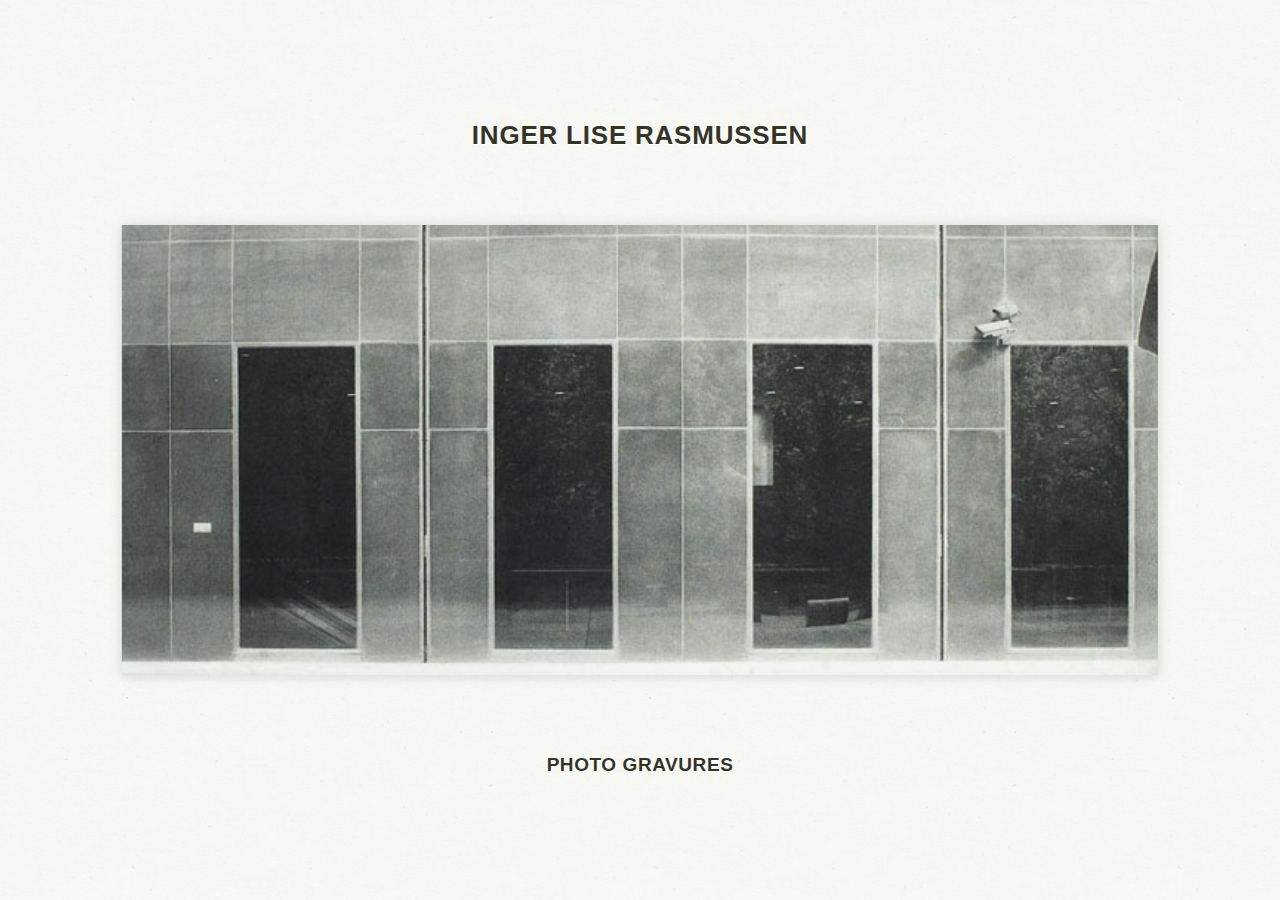
<file: BACKUP/index.html>
<!doctype html>
<head>
	<meta charset="utf-8">
	<title>Inger Lise Rasmussen</title>
	<link rel="stylesheet" type="text/css" href="css/layout.css">
	<link href="https://fonts.googleapis.com/css?family=Open+Sans:400,400i,700,700i" rel="stylesheet">
</head>

<body>
	<div class="front-wrapper">
		<h2 class="topHeader">Inger Lise Rasmussen</h2>
		<img class="frontImage" src="images/Forside_Villes_Nouvelles.jpg">
		<h3 class="bottomSubheader">Photo Gravures</h3>
	</div>
</body>
</html>
</file>
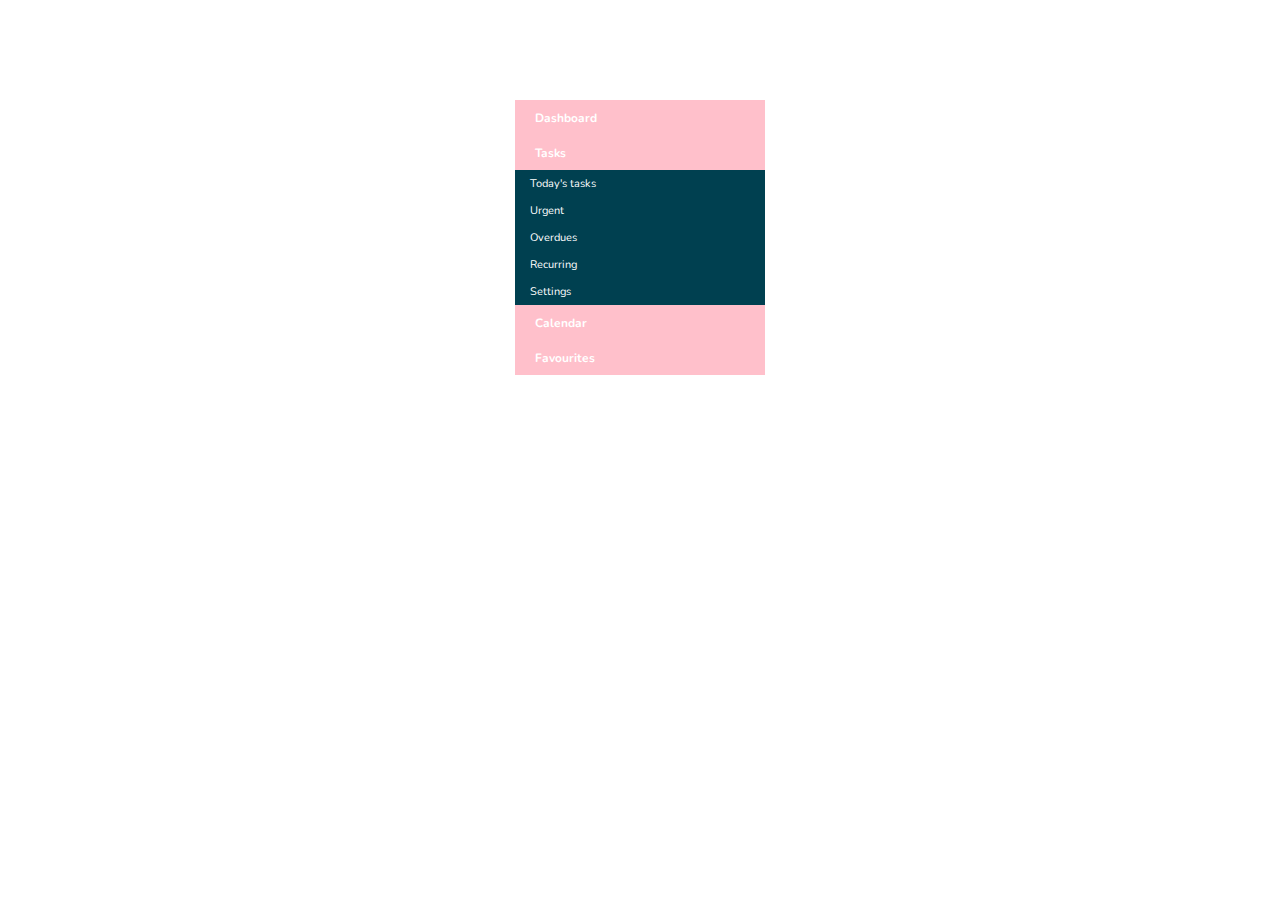
<file: BACKUP/TRASH/Jquery_CollapseMenu/index.html>
<!doctype html>
<head>
	<meta charset="utf-8">
	<title>collapse demo!</title>
	<link rel="stylesheet" type="text/css" href="style.css">
</head>

<body>
	<div id="accordian">
		<ul>
			<li>
				<h3><span class="icon-dashboard"></span>Dashboard</h3>
				<ul>
					<li><a href="#">Reports</a></li>
					<li><a href="#">Search</a></li>
					<li><a href="#">Graphs</a></li>
					<li><a href="#">Settings</a></li>
				</ul>
			</li>
			<!-- we will keep this LI open by default -->
			<li class="active">
				<h3><span class="icon-tasks"></span>Tasks</h3>
				<ul>
					<li><a href="#">Today's tasks</a></li>
					<li><a href="#">Urgent</a></li>
					<li><a href="#">Overdues</a></li>
					<li><a href="#">Recurring</a></li>
					<li><a href="#">Settings</a></li>
				</ul>
			</li>
			<li>
				<h3><span class="icon-calendar"></span>Calendar</h3>
				<ul>
					<li><a href="#">Current Month</a></li>
					<li><a href="#">Current Week</a></li>
					<li><a href="#">Previous Month</a></li>
					<li><a href="#">Previous Week</a></li>
					<li><a href="#">Next Month</a></li>
					<li><a href="#">Next Week</a></li>
					<li><a href="#">Team Calendar</a></li>
					<li><a href="#">Private Calendar</a></li>
					<li><a href="#">Settings</a></li>
				</ul>
			</li>
			<li>
				<h3><span class="icon-heart"></span>Favourites</h3>
				<ul>
					<li><a href="#">Global favs</a></li>
					<li><a href="#">My favs</a></li>
					<li><a href="#">Team favs</a></li>
					<li><a href="#">Settings</a></li>
				</ul>
			</li>
		</ul>
	</div>
</body>
</html>




<!-- prefix free to deal with vendor prefixes -->
<!-- <script src="http://thecodeplayer.com/uploads/js/prefixfree-1.0.7.js" type="text/javascript" type="text/javascript"></script> -->

<!-- jQuery -->
<script src="https://ajax.googleapis.com/ajax/libs/jquery/1.11.2/jquery.min.js"></script>
<script>window.jQuery || document.write('<script src="jquery-1.11.2.min.js"><\/script>')</script>
<script src="collapse.js" type="text/javascript"></script>
</file>
<file: BACKUP/css/layout.css>
#accordian {
	background: transparent; /* #004050; */
	width: auto; /* 250px; */
	margin: 0px auto; /* 100px auto 0 auto; */
	font-size: 15px;
}
/*heading styles*/
#accordian h3 {
	/* font-size: 12px;
	line-height: 34px;
	padding: 0 10px;  */
	font-size: 15px;
	line-height: 1.8em;
	font-weight: 400;
	cursor: pointer;
	/*fallback for browsers not supporting gradients*/
	background: pink; /* #003040; 
	background: linear-gradient(#003040, #002535); */
	margin: 0px;
	text-shadow: none; /*  0 0 1px rgba(255, 255, 255, 0.7); */
}
/*heading hover effect*/
#accordian h3:hover {
	/* text-shadow: 0 0 1px rgba(255, 255, 255, 0.7); */
	text-decoration: underline;
}
/*iconfont styles*/
#accordian h3 span {
	/* font-size: 16px; */
	margin-right: 10px;
}
/*list items*/
#accordian li {
	list-style-type: none;
}
#accordian li a {
	font-size: 15px;
	letter-spacing: 0.035em;
	line-height: 1.8em;
}
/*links*/
#accordian ul ul li a {
	text-decoration: none;
	display: block;
	padding: 0 15px;
	/* transition for smooth hover animation */
	/* transition: all 0.05s; */ /* 0.15s; */
}
/*hover effect on links*/
#accordian ul ul li a:hover {
	/* background: red /* #003545;
	border-left: 5px solid lightgreen; */
	text-decoration: underline;
}
/*Lets hide the non active LIs by default*/
#accordian ul ul {
	display: none;
}
#accordian li.active ul {
	display: block;
}

@charset "utf-8";
/* CSS Document */

/* ++++++++++++++++++++++++++++++++++++++++++++++++++++++++++++++++++++++++ */
/* BASIC CONSCIOUS RESETs +++++++++++++++++++++++++++++++++++++++++++++++++ */
/* ++++++++++++++++++++++++++++++++++++++++++++++++++++++++++++++++++++++++ */

/* make HTML5 elements block-level for consistent styling */
article, aside, details, figcaption, figure, footer, header, hgroup, nav, section { display: block; }
audio, canvas, video { display: inline-block; *display: inline; *zoom: 1 }

/* Basic Table styling */
table { border-collapse: collapse; border-spacing: 0px; }
table button, table input { *overflow: auto } /* for IE9 overflow bug */
td { vertical-align: top; }

/* Basic Form styling */
button, input, select, textarea { font-size: 100%; margin: 0; vertical-align: baseline; *vertical-align: middle; }
button, input { line-height: normal; *overflow: visible; }

/* Basic List styling */
ul, ol { margin-bottom: 1.5em; padding: 0px; /* 14px; */ /* 3em; */ }
ul ul, ol ol { margin: 0; padding: 0px; } /* only margin on top level lists */
dd { margin: 0 0 0 3em; }
li { line-height: 1.5em; margin-bottom: 0px; list-style-type: none; }


/* Position subscript and superscript content without affecting line-height: h5bp.com/k */
sub, sup { font-size: 75%; font-size: 0.8462em; /* 11/13 */ line-height: 0; position: relative; vertical-align: baseline; }
sup { top: -0.5em; }
sub { bottom: -0.25em }

/* Redeclare monospace font family: h5bp.com/j */
pre, code, kbd, samp { font-family: 'courier new', monospace; font-size: 1em; line-height: 1.4em; background: #FFEEEE; } 
pre { white-space: pre; white-space: pre-wrap; word-wrap: break-word; } /* Improve readability of pre-formatted text in all browsers */
/* basic resets is inside html5reset */

* {
  /* prevent text breakouts - http://coding.smashingmagazine.com/2012/08/13/coding-qa-with-chris-coyier-responsive-sprites-responsive-font-sizing-media-query-efficiency-more/ */
  /* -ms-word-break: break-all; word-break: break-all; word-break: break-word; */
  -webkit-hyphens: auto;
  -moz-hyphens: auto;
  hyphens: auto;
  margin: 0px; padding: 0px;
}
*, *:after, *:before {-webkit-box-sizing: border-box;-moz-box-sizing: border-box;box-sizing: border-box;}

a img { border: 0px; }

a { outline: 0; }

::-moz-selection {
    background: #b3d4fc;
    text-shadow: none;
}
::selection {
    background: #b3d4fc;
    text-shadow: none;
}

/* reset done, style content */
html { 
	height: 100%;
}
body {
	font-family: 'Open Sans', sans-serif;
	font-family: 'Roboto', sans-serif;
	font-size: 100%;
	line-height: 1;
	font-weight: 400;
	-webkit-font-smoothing: antialiased !important;
	-moz-osx-font-smoothing: grayscale;
    text-shadow: 1px 1px 1px rgba(0,0,0,0.004);
	color: rgba(32,32,16,0.925); /* rgba(0,0,0,0.87); */
	margin: 0px;
	padding: 0px;
	height: 100%;
	overflow-y: scroll;
}

.page-wrapper {
	width: 100%;
	min-height: 100%;
	background: #F5F4EB url(../images/natural_paper_transp.png);
	/* background: #F5F4EB; */
	text-align: center;
	padding: 0px; /* padding: 1.75em 2em; */
}
.content-wrapper {
	max-width: 1280px;
	margin: 0px auto;
	text-align: left;
	padding: 5em 0px 2em 0px;
	clear: both;
}
.content-wrapper:after {
	content: "";
	display: table;
	clear: both;
}

/* Front page elements */
.front-wrapper {
	height: 100%;
	width: 100%;
	background: #F5F4EB url(../images/natural_paper_transp.png);
}
.front-wrapper h2.topHeader {
	position: absolute;
	top: 15vh;
	left: 50vw;
	transform: translate(-50%, -50%);
	margin: 0px;
	letter-spacing: 0.03em;
	text-transform: uppercase;
}
.front-wrapper .frontImage {
	position: absolute;
	top: 50%;
	left: 50%;
	transform: translate(-50%, -50%);
	margin: 0px auto;
	height: 50vh;
	width: auto;
	-webkit-box-shadow: 0px 1px 12px 0px rgba(0,0,0,0.15);
	-moz-box-shadow: 0px 1px 12px 0px rgba(0,0,0,0.15);
	box-shadow: 0px 1px 12px 0px rgba(0,0,0,0.15);
}
.front-wrapper h3.bottomSubheader {
	position: absolute;
	top: 85vh;
	left: 50vw;
	transform: translate(-50%, -50%);
	margin: 0px;
	letter-spacing: 0.03em;
	text-transform: uppercase;
}

header {
	float: left;
	width: 100%;
	/* margin-bottom: 5em; */
	text-align: center;
	background: url(../images/MenuBg4.png) bottom center repeat-x;
	padding: 1.35em 1.35em 0px 1.35em;
}
header:after {
	content: "";
	display: table;
	clear: both;
}

header nav {
	float: left;
	width: 100%;
	padding: 0px;
	margin: 0px;
	text-align: center;
}
header nav ul.menu {
	float: left;
	width: auto; /* 100%; */
	margin: 0px auto;
	padding: 0px;
	/* background: lightyellow; */
}
header nav ul.menu li {
	display: inline-block;
	float: left;
	margin: 0px; /* 0px 0.35em 0px 0px; */
	padding: 0px;
	width: auto; /* 6.6666%; /* 8.3333%; */
}
header nav ul.menu li a {
	padding: 0px 1.65em 1px 1.65em;
	width: 100%;
	line-height: 29px;
	/* background: white; */
	display: inline-block;
	float: left;
	text-decoration: none;
	margin: 0px;
	border: 1px solid transparent;
	border-bottom: 0px;
	border-radius: 4px 4px 0px 0px;
	color: rgba(0,0,0,0.87);
	font-size: 15px;
	letter-spacing: 0.03em; /* 0.05em; */
}
header nav ul.menu li a:hover {
	text-decoration: underline;
}
header nav ul.menu li a.active-trail {
	border: 1px solid rgba(0,0,0,0.35);
	border-bottom: 1px solid #f7f7f3;
	background: url(../images/natural_paper_transp.png);
}

/* her er menuen til højre */
header nav ul.langMenu {
	display: inline;
	float: right;
	margin: 0px auto;
	padding: 0px;
}
header nav ul.langMenu li {
	display: inline;
	float: left;
	margin: 0px;
	padding: 0px;
	width: auto;
}
header nav ul.langMenu li a {
	padding: 0px 0.65em 1px 0.65em;
	width: 100%;
	line-height: 29px;
	display: inline;
	float: left;
	text-decoration: none;
	margin: 0px;
	border: 1px solid transparent;
	border-bottom: 0px;
	border-radius: 4px 4px 0px 0px;
	color: rgba(0,0,0,0.87);
	font-size: 15px;
	letter-spacing: 0.03em; /* 0.05em; */
}
header nav ul.langMenu li a:hover {
	text-decoration: underline;
}
header nav ul.langMenu li a.active-trail {
	border: 1px solid rgba(0,0,0,0.35);
	border-bottom: 1px solid #f7f7f3;
	background: url(../images/natural_paper_transp.png);
}

/* left side bar menu */
ul.leftMenu {
	float: left;
	width: 100%;
	margin-left: -0.5em;
	margin-bottom: 2em;
}
ul.leftMenu .Arrow {
	display: inline-block;
	line-height: 1.8em;
	width: 12px;
	height: 14px;
	background: url(../images/Arrows.png) 0px 0px no-repeat;
	/* border: 1px solid red; */
	text-indent: -999em;
	vertical-align: middle;
	margin-right: 0.35em;
}
ul.leftMenu li {
	display: inline-block;
	float: left;
	margin: 0px; /* 0px 0.35em 0px 0px; */
	padding: 0px;
	width: 100%; /* 6.6666%; /* 8.3333%; */
}
ul.leftMenu li a {
	padding: 0px 0.5em 0px 0.5em;
	width: auto; /* 100%; */
	line-height: 1.75em; /* 2em */
	display: inline-block;
	float: left;
	text-decoration: none;
	margin: 0px;
	/* border-bottom: 1px solid rgba(0,0,0,0.05); */
	color: rgba(0,0,0,0.87);
	font-size: 15px;
	letter-spacing: 0.03em; /* 0.05em; */
	/* background: white; */
}
ul.leftMenu li a:hover {
	/* font-style: italic; */
	text-decoration: underline;
}
ul.leftMenu li a.active-trail {
	font-style: italic;
}
ul.leftMenu li a.active-trail .Arrow {
	background: url(../images/Arrows.png) -12px -1px no-repeat;
}

/* second level menu */
ul.leftMenu ul li a {
	/* padding: 0px 0px 0px 1.35em; /* indent links here */
	/* padding-left: 1.5em; */
	margin-left: 1em;
	width: auto; /* 100%; */
}

/* Breadcrumbs */
ul.Breadcrumbs {}
ul.Breadcrumbs li {
	display: inline;
	width: auto;
}
ul.Breadcrumbs li a {
	text-decoration: none;
	font-size: 15px;
}

footer {
	padding: 1em 0px;
	border-top: 1px solid rgba(0,0,0,0.35);
}
footer .inside {
	max-width: 1280px;
	margin: 0px auto;
	text-align: left;
}

.txtRight {
	text-align: right;
}


/* +++++++++++++++++++++++++++++++++++++++++++++++++++++++ */
/* typography */
h1, h2, h3, h4, h5, h6 {
	margin: 0px 0px 1.35em 0px;
	line-height: 1.325em;
	/* color: #5D5D57; */
	color (32,32,16,0.70);
	font-weight: 700;
	text-shadow: 0 1px 0 rgba(255,255,255,1);
}

p {
	font-size: 16px;
	line-height: 24px;
	margin: 0px 0px 1.5em 0px
}

.txtCol {
	max-width: 36em; /* 40em; /* 700px; */
	margin: 0px auto;
	/* text-align: justify; */
}

h1 {
	font-size: 64px;
	margin: 0px 0px 0.5em 0px;
}

h2 {
	font-size: 26px; /* 25px; */ /* 26px for Roboto */
}

h3 {
	font-size: 19px;
}


/* ++++++++++++++++++++++++++++++++++++++++++++++++++++++++++++++++++++++++++ */
/* grids */

.grid {
	width: auto;
	padding: 0px 15px; /* 0px 15px; */
}
.grid:after {
	content: "";
	display: table;
	clear: both;
}

[class*='col-'] {
	padding: 0px 15px; /*  0px 15px; */
}

/* what about that module idea? */
.floatRight { float: right; }
.floatLeft { float: left; }


/* +++++++++++++++++++++++++++++++++++++++++++++++++++++++++++++++++++++++++++++++++++++ */
/* +++++++++++++++++++++++++++++++++++++++++++++++++++++++++++++++++++++++++++++++++++++ */
/* +++++++++++++++++++++++++++++++++++++++++++++++++++++++++++++++++++++++++++++++++++++ */
/* +++++++++++++++++++++++++++++++++++++++++++++++++++++++++++++++++++++++++++++++++++++ */
/* +++++++++++++++++++++++++++++++++++++++++++++++++++++++++++++++++++++++++++++++++++++ */
/* +++++++++++++++++++++++++++++++++++++++++++++++++++++++++++++++++++++++++++++++++++++ */
/* +++++++++++++++++++++++++++++++++++++++++++++++++++++++++++++++++++++++++++++++++++++ */

/* Media Queries */

/* +++++++++++++++++++++++++++++++++++++++++++++++++++++++++++++++++++++++++++++++++++++ */
/* +++++++++++++++++++++++++++++++++++++++++++++++++++++++++++++++++++++++++++++++++++++ */
/* FIRST */
@media only screen {

  .col-1-1 { width: 99.9999%; }
  .col-1-2 { width: 99.9999%; }
  .col-1-3 { width: 99.9999%; }
  .col-2-3 { width: 99.9999%; }
  .col-1-4 { width: 99.9999%; }

}


/* ++++++++++++++++++++++++++++++++++++++++++++++++++++++++++++++++++++++++++ */
/* ++++++++++++++++++++++++++++++++++++++++++++++++++++++++++++++++++++++++++ */
/* larger */
@media only screen and (min-width: 768px) {

  .col-1-1 { width: 99.9999%; /* auto; */ }
  .col-1-2 { width: 50%; }
  .col-1-3 { width: 33.3333%; }
  .col-2-3 { width: 66.6666%; }
  .col-1-4 { width: 25%; }
  .col-3-4 { width: 75%; }

}
</file>
<file: BACKUP/TRASH/Jquery_CollapseMenu/style.css>
/*custom font for text*/
@import url(http://fonts.googleapis.com/css?family=Nunito);
/*CSS file for fontawesome - an iconfont we will be using. This CSS file imported contains the font-face declaration. More info: http://fortawesome.github.io/Font-Awesome/ */
@import url(http://thecodeplayer.com/uploads/fonts/fontawesome/css/font-awesome.min.css);

/*Basic reset*/
* {margin: 0; padding: 0;}

body {
	background: white; /* #4EB889; */
	font-family: Nunito, arial, verdana;
}
#accordian {
	background: #004050;
	width: 250px;
	margin: 100px auto 0 auto;
	color: white;
	/*Some cool shadow and glow effect*/
	/* box-shadow: 
		0 5px 15px 1px rgba(0, 0, 0, 0.6), 
		0 0 200px 1px rgba(255, 255, 255, 0.5); */
}
/*heading styles*/
#accordian h3 {
	font-size: 12px;
	line-height: 34px;
	padding: 0 10px;
	cursor: pointer;
	/*fallback for browsers not supporting gradients*/
	background: pink; /* #003040; 
	background: linear-gradient(#003040, #002535); */
}
/*heading hover effect*/
#accordian h3:hover {
	text-shadow: 0 0 1px rgba(255, 255, 255, 0.7);
}
/*iconfont styles*/
#accordian h3 span {
	font-size: 16px;
	margin-right: 10px;
}
/*list items*/
#accordian li {
	list-style-type: none;
}
/*links*/
#accordian ul ul li a {
	color: white;
	text-decoration: none;
	font-size: 11px;
	line-height: 27px;
	display: block;
	padding: 0 15px;
	/*transition for smooth hover animation*/
	/* transition: all 0.05s; */ /* 0.15s; */
}
/*hover effect on links*/
#accordian ul ul li a:hover {
	background: red /* #003545;
	border-left: 5px solid lightgreen; */
}
/*Lets hide the non active LIs by default*/
#accordian ul ul {
	display: none;
}
#accordian li.active ul {
	display: block;
}
</file>
